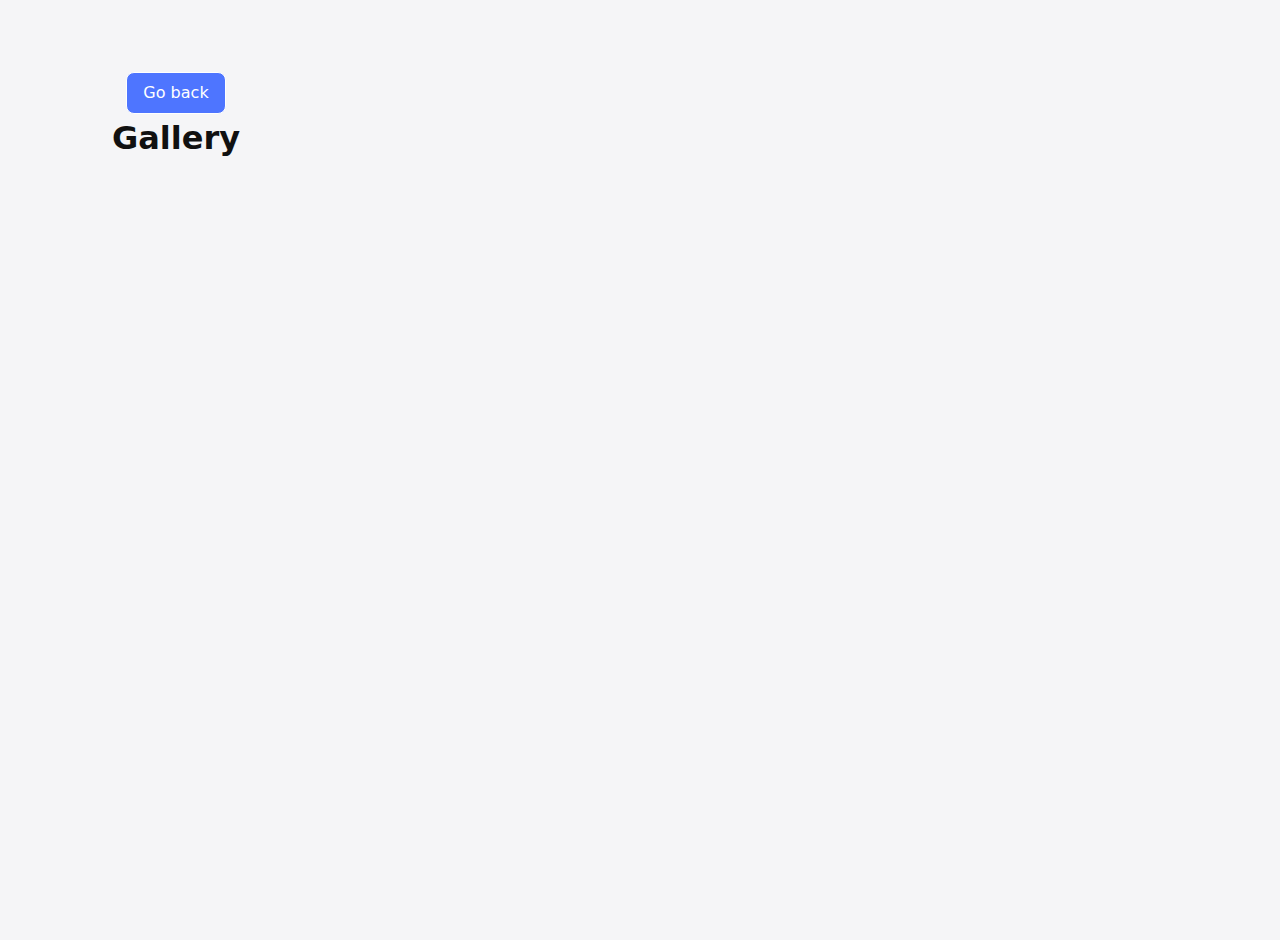
<file: src/1-gallery.html>
<!DOCTYPE html>
<html lang="en">
  <head>
    <meta charset="UTF-8" />
    <meta http-equiv="X-UA-Compatible" content="IE=edge" />
    <meta name="viewport" content="width=device-width, initial-scale=1.0" />
    <title>Gallery</title>
    <link rel="stylesheet" href="./css/styles.css" />
  </head>
  <body>
  

    <main>
      <div class="container">
        <a class="back-link" href="./index.html">Go back</a>
        <h1 class="main-title">
          Gallery
        </h1>
      </div>
    </main>
      <ul class="gallery"></ul>
    <script type="module" src="./js/1-gallery.js"></script>
  </body>
</html>
</file>
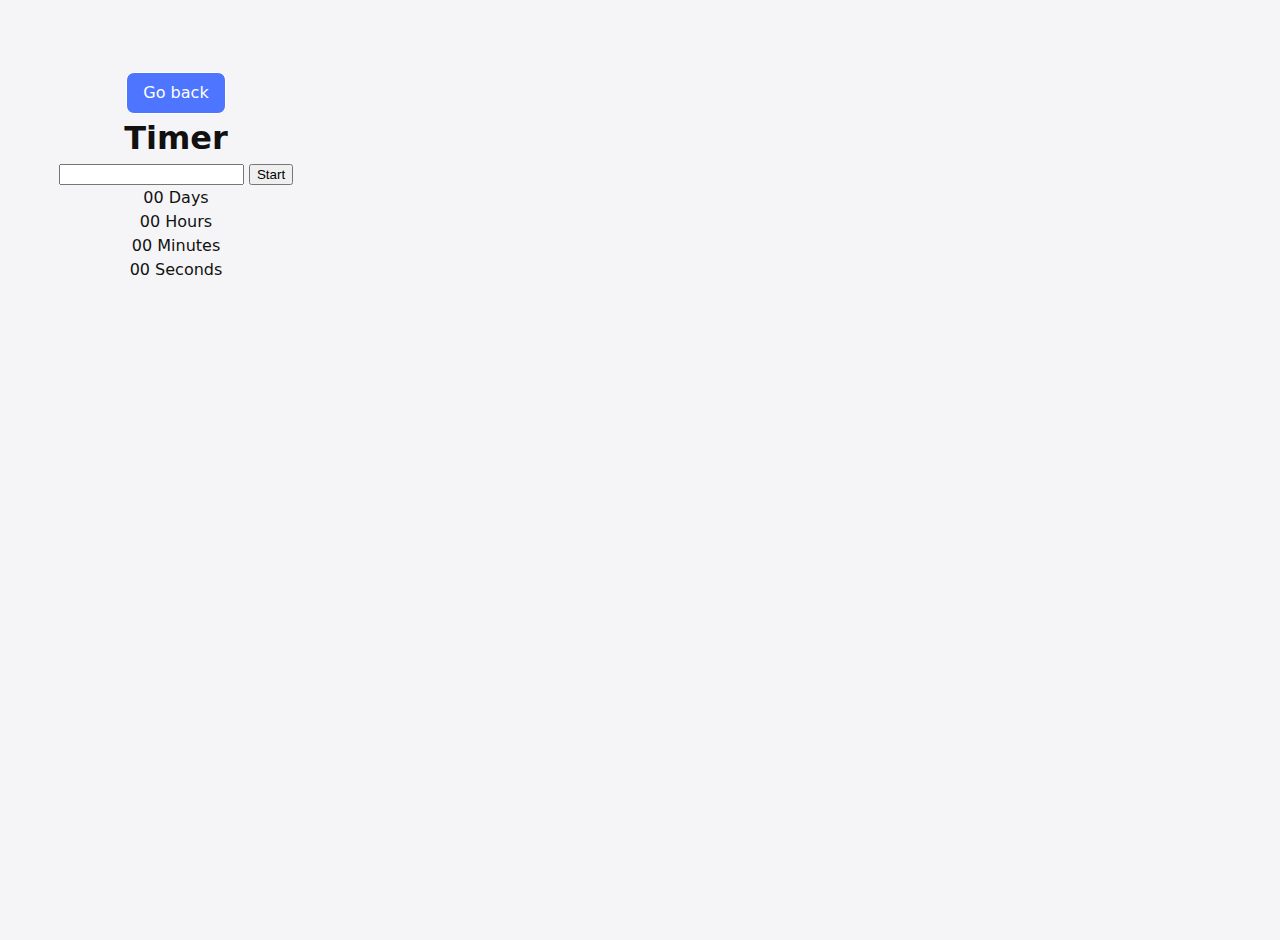
<file: src/1-timer.html>
<!DOCTYPE html>
<html lang="en">
  <head>
    <meta charset="UTF-8" />
    <meta http-equiv="X-UA-Compatible" content="IE=edge" />
    <meta name="viewport" content="width=device-width, initial-scale=1.0" />
    <title>Gallery</title>
    <link rel="stylesheet" href="./css/styles.css" />
  </head>
  <body>
  

    <main>
      <div class="container">
        <a class="back-link" href="./index.html">Go back</a>
        <h1 class="main-title">
          Timer
        </h1>
      </div>
      <input type="text" id="datetime-picker" />
      <button type="button" data-start>Start</button>
      
      <div class="timer">
        <div class="field">
          <span class="value" data-days>00</span>
          <span class="label">Days</span>
        </div>
        <div class="field">
          <span class="value" data-hours>00</span>
          <span class="label">Hours</span>
        </div>
        <div class="field">
          <span class="value" data-minutes>00</span>
          <span class="label">Minutes</span>
        </div>
        <div class="field">
          <span class="value" data-seconds>00</span>
          <span class="label">Seconds</span>
        </div>
      </div>
    </main>
    <script type="module" src="./1-timer.html"></script>
  </body>
</html>
</file>
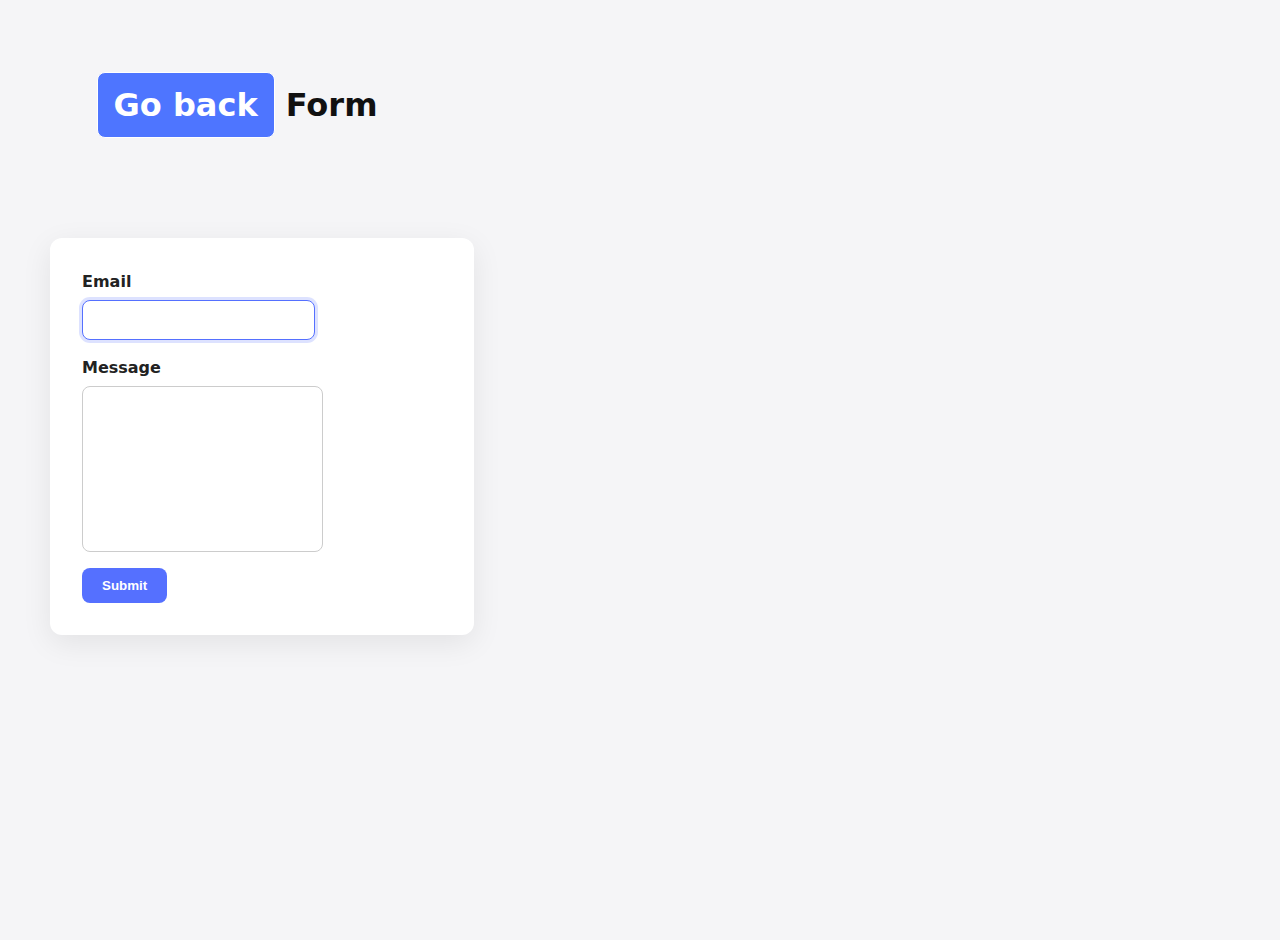
<file: src/2-form.html>
<!DOCTYPE html>
<html lang="en">
  <head>
    <meta charset="UTF-8" />
    <meta http-equiv="X-UA-Compatible" content="IE=edge" />
    <meta name="viewport" content="width=device-width, initial-scale=1.0" />
    <title>Form</title>
    <link rel="stylesheet" href="./css/styles.css" />
  </head>
  <body>
    
    <main>
      <div class="container">
        <h1 class="main-title">
          <a class="back-link" href="./index.html">Go back</a>
          Form
        </h1>
      </div>
      <form class="feedback-form" autocomplete="off">
        <label>
          Email
          <input type="email" name="email" autofocus />
        </label>
        <label>
          Message
          <textarea name="message" rows="8"></textarea>
        </label>
        <button type="submit">Submit</button>
      </form>
    </main>

    <script type="module" src="./js/2-form.js"></script>
  </body>
</html>
</file>
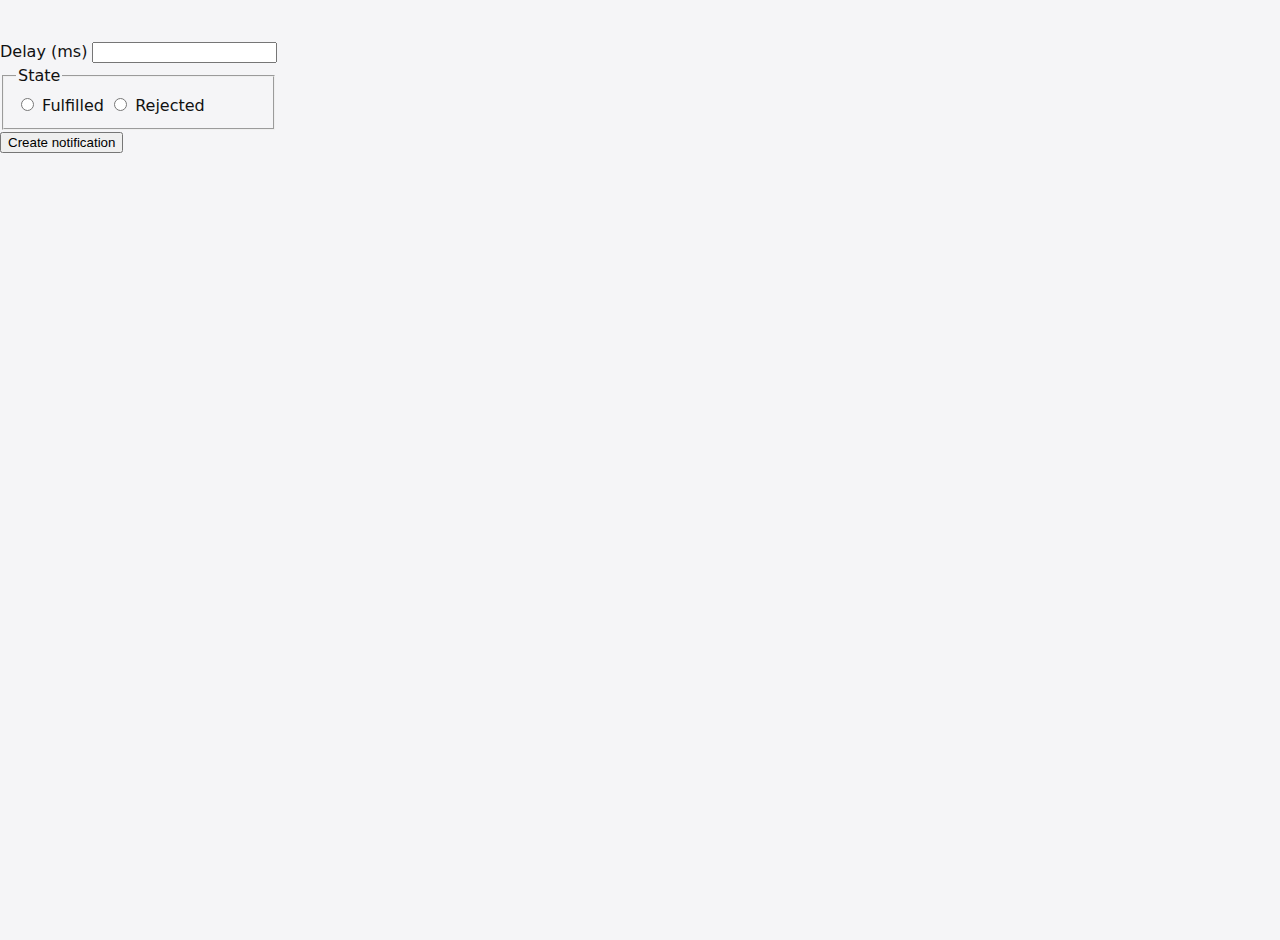
<file: src/2-snackbar.html>
<!DOCTYPE html>
<html lang="en">
  <head>
    <meta charset="UTF-8" />
    <meta http-equiv="X-UA-Compatible" content="IE=edge" />
    <meta name="viewport" content="width=device-width, initial-scale=1.0" />
    <title>snackbar</title>
    <link rel="stylesheet" href="./css/styles.css" />
  </head>
  <body>
    
    <main>
    <form class="form">
      <label>
        Delay (ms)
        <input type="number" name="delay" required />
      </label>
    
      <fieldset>
        <legend>State</legend>
        <label>
          <input type="radio" name="state" value="fulfilled" required />
          Fulfilled
        </label>
        <label>
          <input type="radio" name="state" value="rejected" required />
          Rejected
        </label>
      </fieldset>
    
      <button type="submit">Create notification</button>
    </form>
    </main>

    <script type="module" src="./js/2-snackbar.js"></script>
  </body>
</html>
</file>
<file: src/css/styles.css>
/**
  |============================
  | include css partials with
  | default @import url()
  |============================
*/
/* Common styles */
@import url('./reset.css');
@import url('./base.css');
@import url('./container.css');
@import url('./animations.css');

/* Sections style */
@import url('./header.css');
@import url('./badges.css');
@import url('./back-link.css');
@import url('./form.css');
@import url('./gallery.css');
</file>
